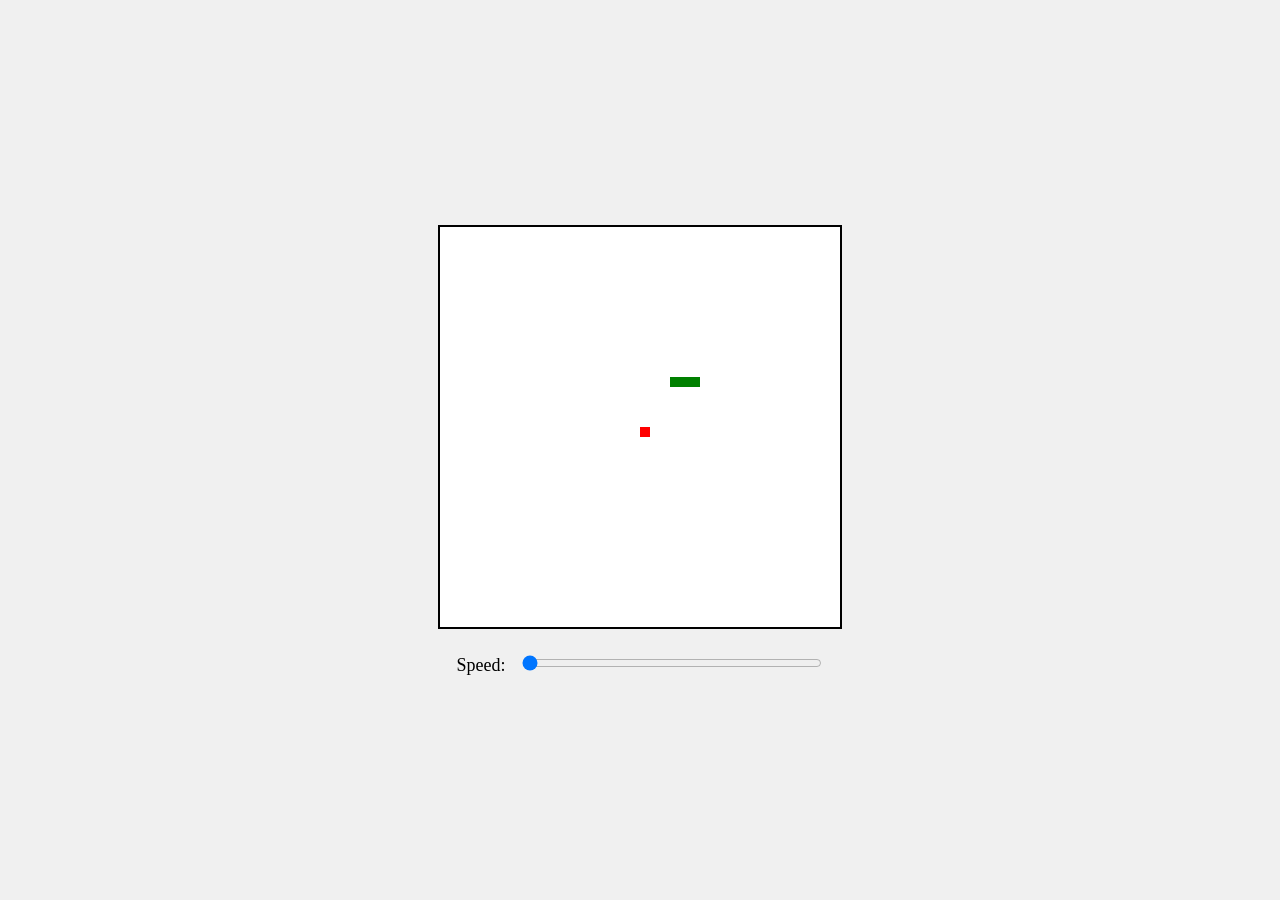
<file: generated_project_snake/index.html>
<!DOCTYPE html>
<html lang="en">
<head>
    <meta charset="UTF-8">
    <meta name="viewport" content="width=device-width, initial-scale=1.0">
    <title>Snake Game MVP</title>
    <link rel="stylesheet" href="styles.css">
</head>
<body>
    <div id="game-container">
        <canvas id="gameCanvas"></canvas>
        <div id="speed-control">
            <label for="speedSlider">Speed:</label>
            <input type="range" id="speedSlider" min="1" max="10" value="1">
        </div>
    </div>
    <script src="localStorage.js"></script>
    <script src="script.js"></script>
</body>
</html>
</file>
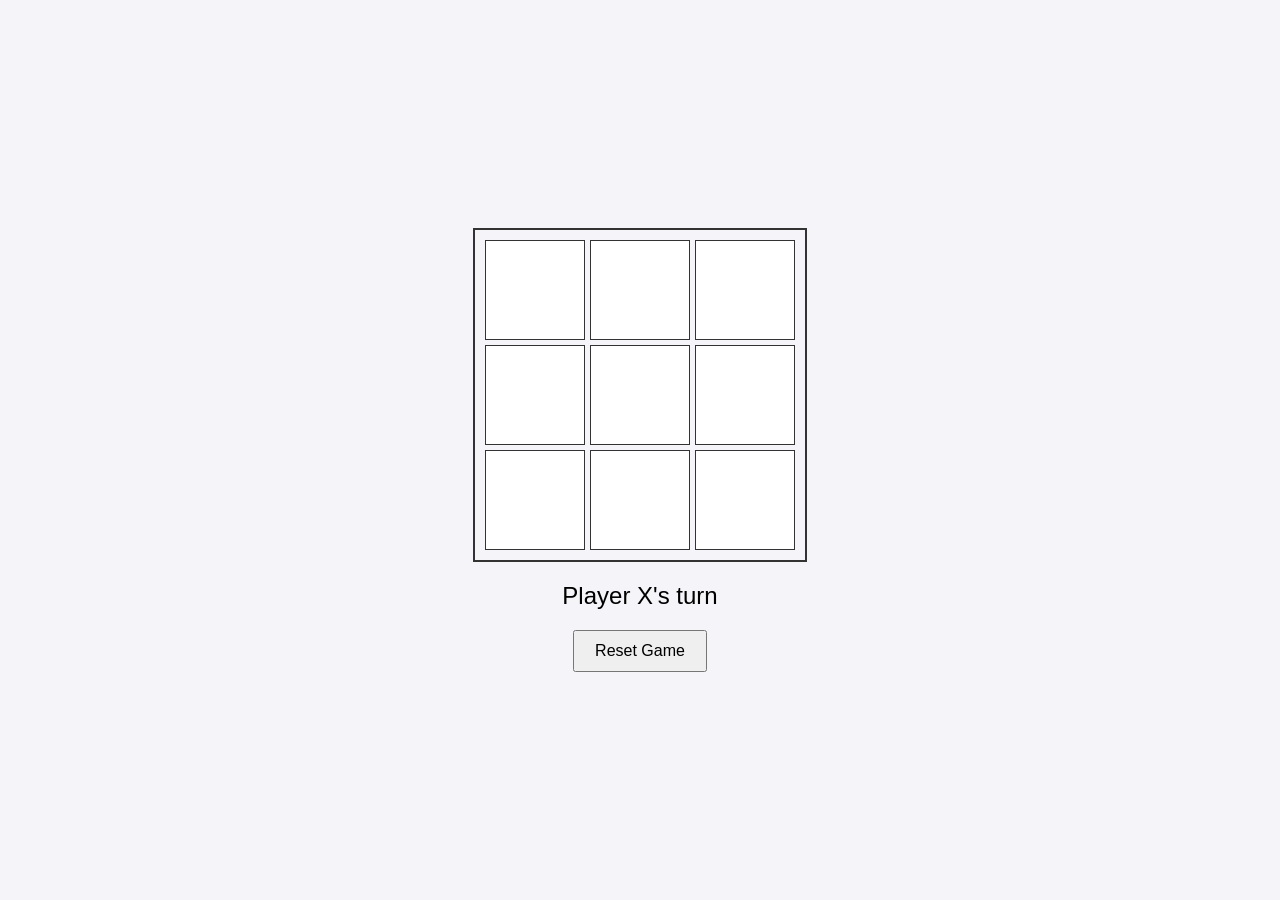
<file: generated_project_tictactoe/index.html>
<!DOCTYPE html>
<html lang="en">
<head>
<meta charset="UTF-8">
<meta name="viewport" content="width=device-width, initial-scale=1.0">
<title>Tic Tac Toe Game</title>
<link rel="stylesheet" href="styles.css">
</head>
<body>
<div id="game-board">
    <div class="cell" data-index="0"></div>
    <div class="cell" data-index="1"></div>
    <div class="cell" data-index="2"></div>
    <div class="cell" data-index="3"></div>
    <div class="cell" data-index="4"></div>
    <div class="cell" data-index="5"></div>
    <div class="cell" data-index="6"></div>
    <div class="cell" data-index="7"></div>
    <div class="cell" data-index="8"></div>
</div>
<div id="player-turn">Player X's turn</div>
<button id="reset-button">Reset Game</button>

<script src="script.js"></script>
</body>
</html>
</file>
<file: generated_project_snake/styles.css>
/* General Styles */
body {
    display: flex;
    justify-content: center;
    align-items: center;
    height: 100vh;
    margin: 0;
    background-color: #f0f0f0;
}

#game-container {
    text-align: center;
}

canvas {
    border: 2px solid black;
    background-color: white;
}

/* Speed Control Styles */
#speed-control {
    margin-top: 20px;
}

label {
    font-size: 18px;
    margin-right: 10px;
}

input[type="range"] {
    width: 300px;
}
</file>
<file: generated_project_tictactoe/styles.css>
/* Reset some default styles */
* {
    margin: 0;
    padding: 0;
    box-sizing: border-box;
}

body {
    display: flex;
    flex-direction: column;
    align-items: center;
    justify-content: center;
    height: 100vh;
    background-color: #f4f4f9;
    font-family: Arial, sans-serif;
}

#game-board {
    display: grid;
    grid-template-columns: repeat(3, 100px);
    grid-gap: 5px;
    border: 2px solid #333;
    padding: 10px;
}

.cell {
    width: 100px;
    height: 100px;
    display: flex;
    align-items: center;
    justify-content: center;
    font-size: 2em;
    cursor: pointer;
    background-color: #fff;
    border: 1px solid #333;
}

.cell:hover {
    background-color: #e0e0e0;
}

#player-turn {
    margin-top: 20px;
    font-size: 1.5em;
}

#reset-button {
    margin-top: 20px;
    padding: 10px 20px;
    font-size: 1em;
    cursor: pointer;
}
</file>
